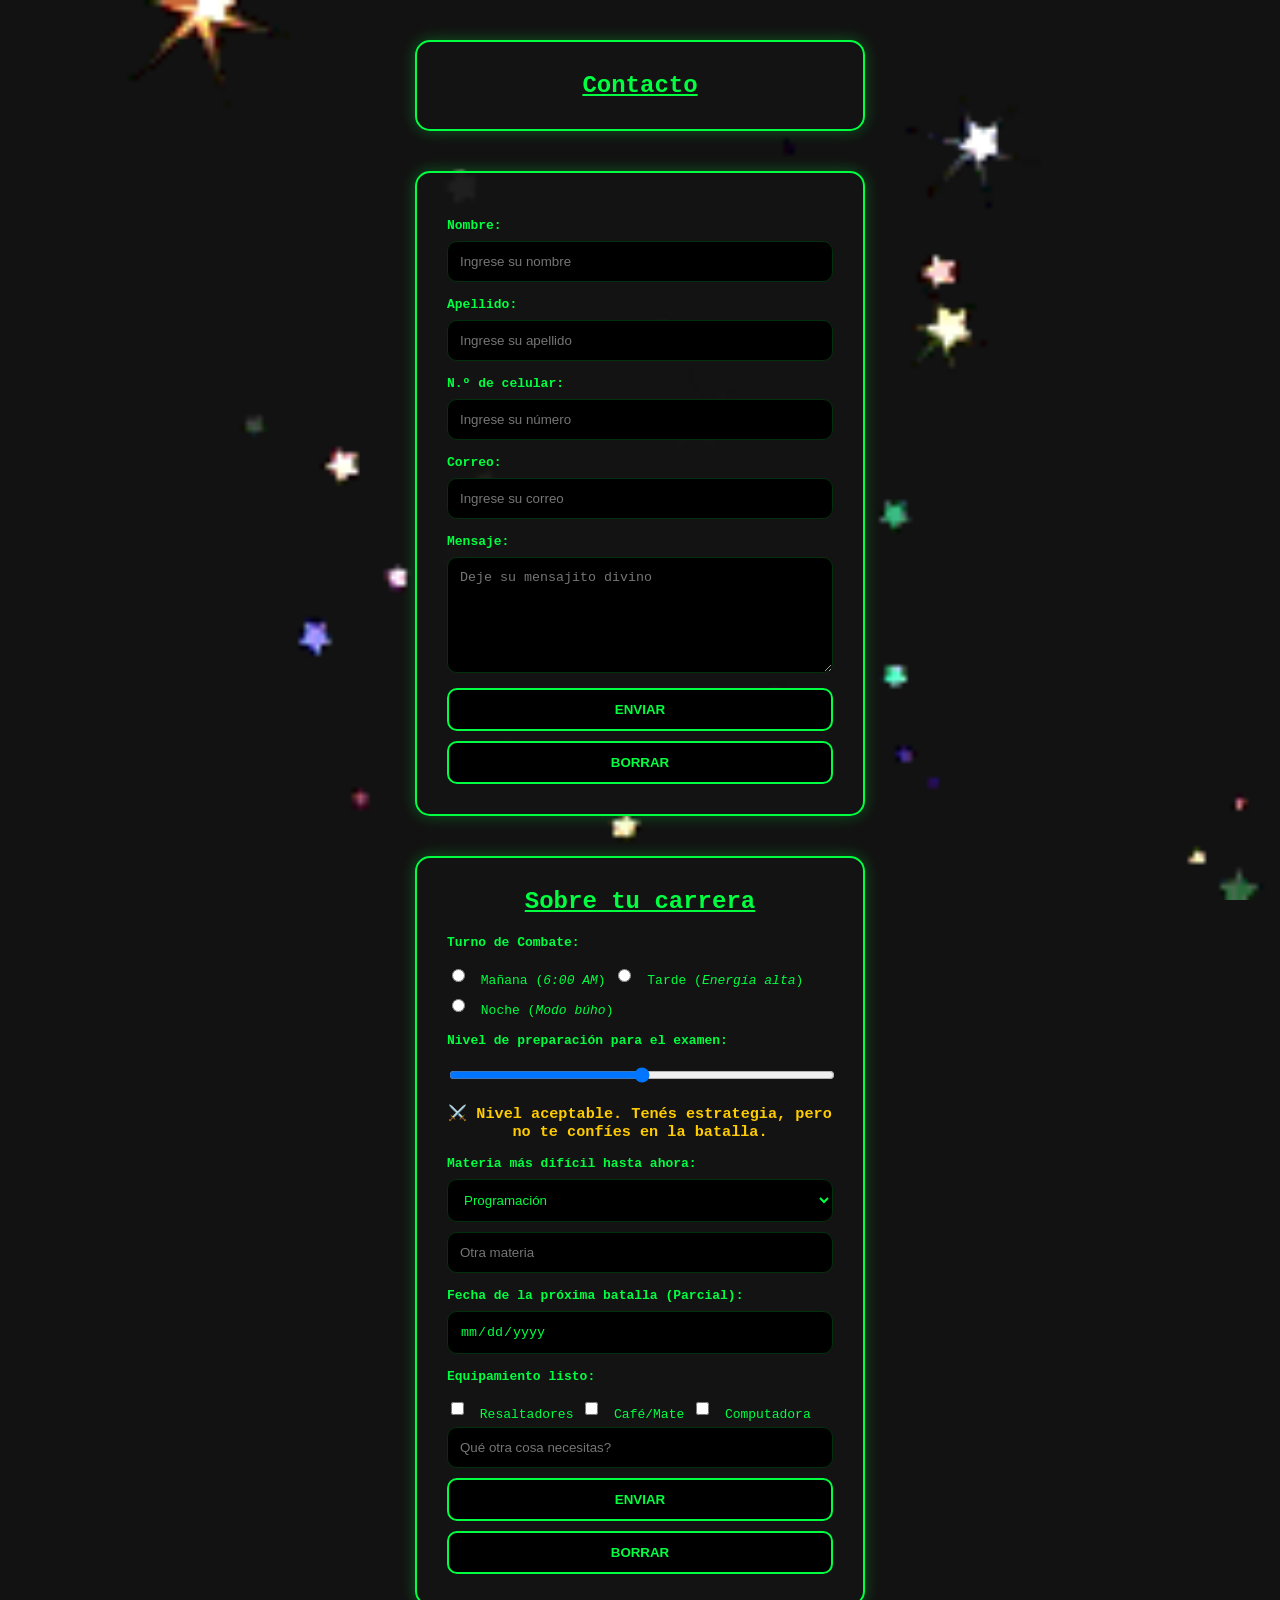
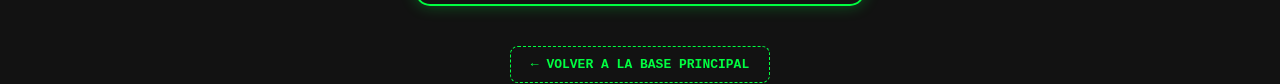
<file: contacto.html>
<!DOCTYPE html>
<html lang="en">
<head>
    <meta charset="UTF-8">
    <meta name="viewport" content="width=device-width, initial-scale=1.0">
    <link rel="shortcut icon" href="Imagenes/forms.png" type="image/x-icon">
    <script src="script.js" defer></script>
    <link rel="stylesheet" href="style.css">
    <title>Formulario</title>
</head>

<body class="contacto-formulario">
    <main>
        <section id="contacto">
            
            <h2 class="contacto"> <strong>Contacto</strong></h2>
            
        
            <form action="">
                <label><strong>Nombre:</strong></label>
                <input type="text" placeholder="Ingrese su nombre" required>
                

                <label><strong>Apellido:</strong></label>
                <input type="text" placeholder="Ingrese su apellido" required>
                

                <label><strong>N.º de celular:</strong></label>
                <input type="tel" pattern="[0-9]+" title="Solo se permiten números" placeholder="Ingrese su número " required>
                

                <label><strong>Correo:</strong></label>
                <input type="email" placeholder="Ingrese su correo" required>
                

                <label><strong>Mensaje:</strong></label>
                <textarea name="mensaje" rows="6" cols="21" placeholder="Deje su mensajito divino"></textarea>
                
                

                <input type="submit" value="Enviar" >
                <input type="reset" value="Borrar">
                
                
                </form>
                </section>

                    <section id="Sobre tu carrera">
                        <form action="">
                
                    <legend><strong>Sobre tu carrera</strong></legend>
                    <p><strong>Turno de Combate:</strong></p>
                     <input type="radio" id="manana" name="turno" value="manana">
                    <label for="manana">Mañana (<i>6:00 AM</i>)</label>
                     <input type="radio" id="tarde" name="turno" value="tarde">
                     <label for="tarde">Tarde (<i>Energía alta</i>)</label>
                    <input type="radio" id="noche" name="turno" value="noche">
                    <label for="noche">Noche (<i>Modo búho</i>)</label>

                    <label><strong>Nivel de preparación para el examen:</strong></label>
                    <!--<input type="range" name="preparacion" min="0" max="10" value="5">-->
                    <input type="range" id="nivel-preparacion" min="0" max="100" value="50">
                    <p id="mensaje-preparacion"></p>
                    
                    

                    <label><strong>Materia más difícil hasta ahora:</strong></label>
                    <select name="materia">
                    <option value="programacion">Programación</option>
                    <option value="base-de-datos">Base de Datos</option>
                    <option value="matematica">Matemática Discreta</option>
                    <option value="ingles">Inglés Técnico</option>
                    <input type="text" placeholder="Otra materia" name="otra-materia">
                     </select>
                        

                    <label><strong>Fecha de la próxima batalla (Parcial):</strong></label>
                    <input type="date" name="fecha_examen">
                    
                        
                    <p><strong>Equipamiento listo:</strong></p>
                    <input type="checkbox" id="resaltador" name="equipo" value="resaltador">
                    <label for="resaltador">Resaltadores</label>
                    <input type="checkbox" id="cafe" name="equipo" value="cafe">
                    <label for="cafe">Café/Mate</label>
                    <input type="checkbox" id="computadora" name="equipo" value="compu">
                    <label for="computadora">Computadora</label>
                    <input type="text" placeholder="Qué otra cosa necesitas?" name="Otro equipo">
            

                    <input type="submit" value="Enviar" >
                    <input type="reset" value="Borrar" >
                    </form>
                  </section>  
                
                  <div class="contenedor-volver">
                    <a href="manual.html" class="btn-volver">← Volver a la Base Principal</a>
                  </div>
                
                
                
                
    </main>
</body>
</html>
</file>
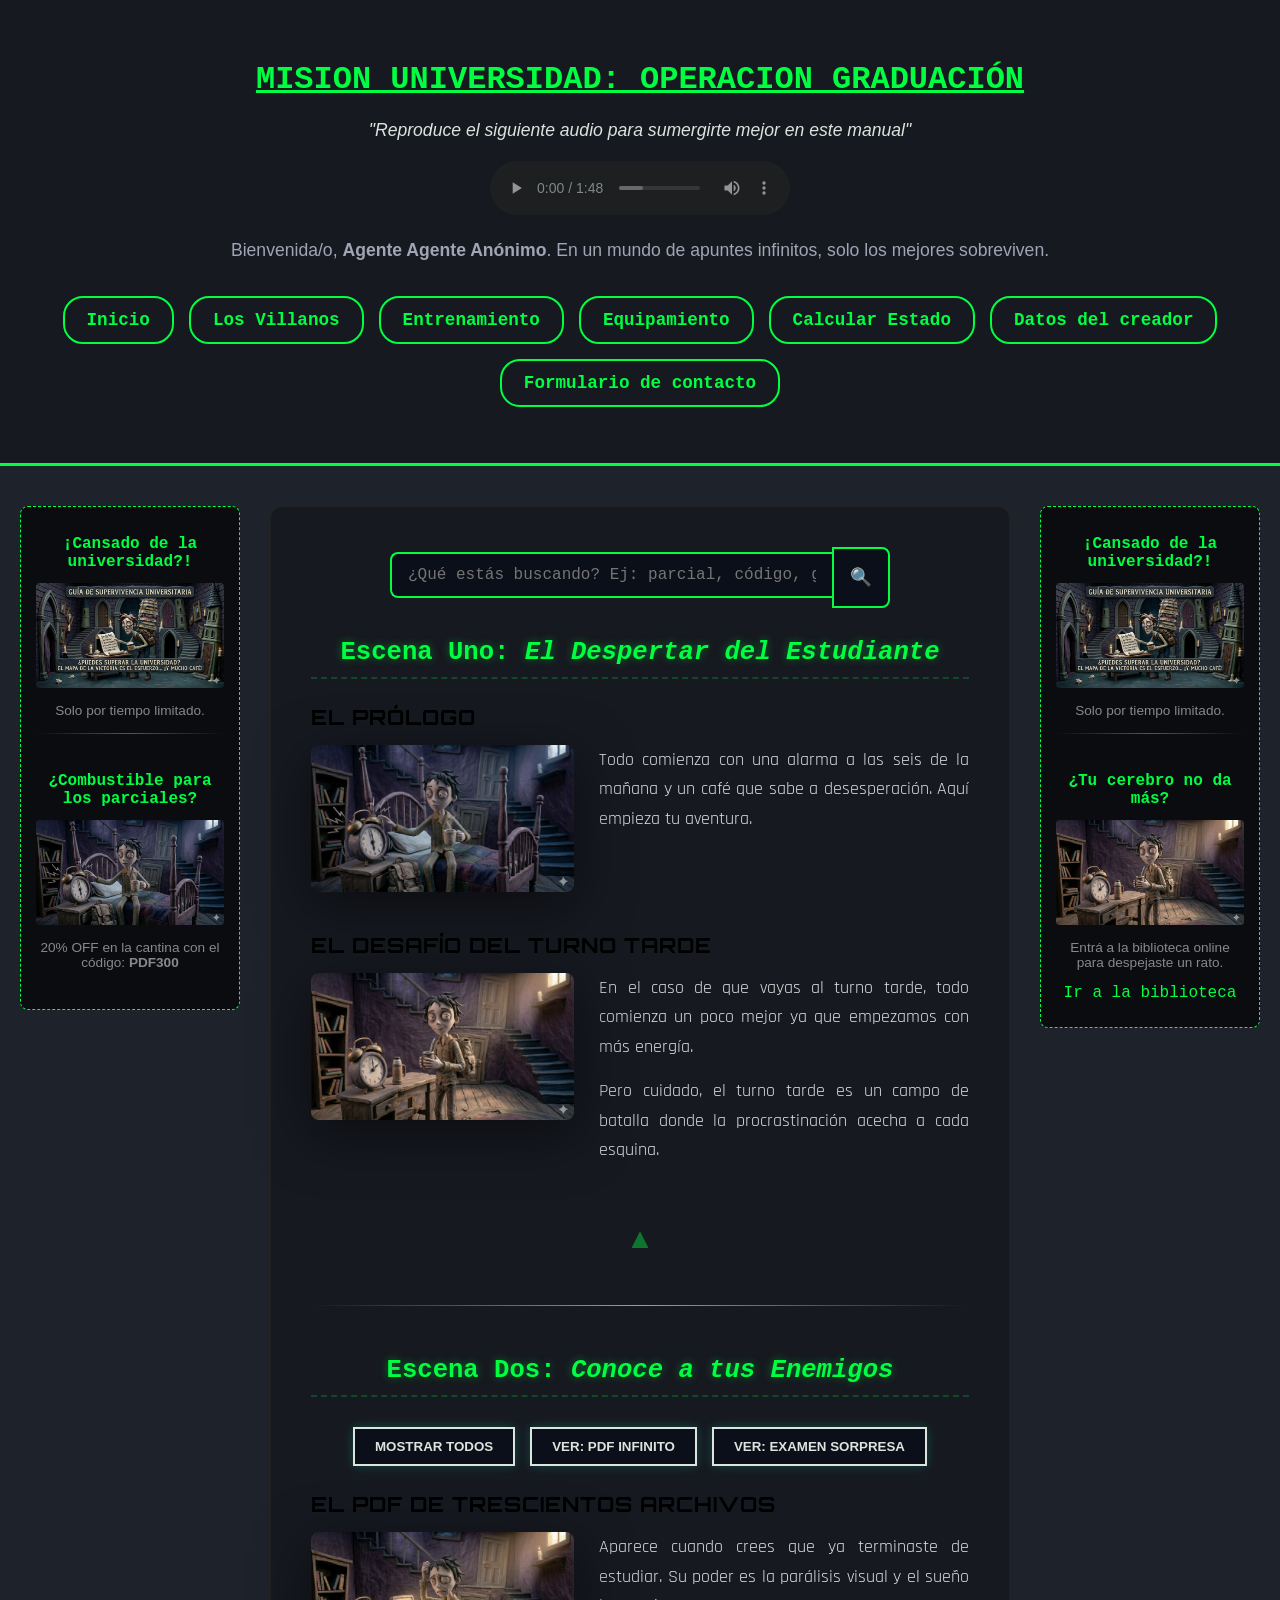
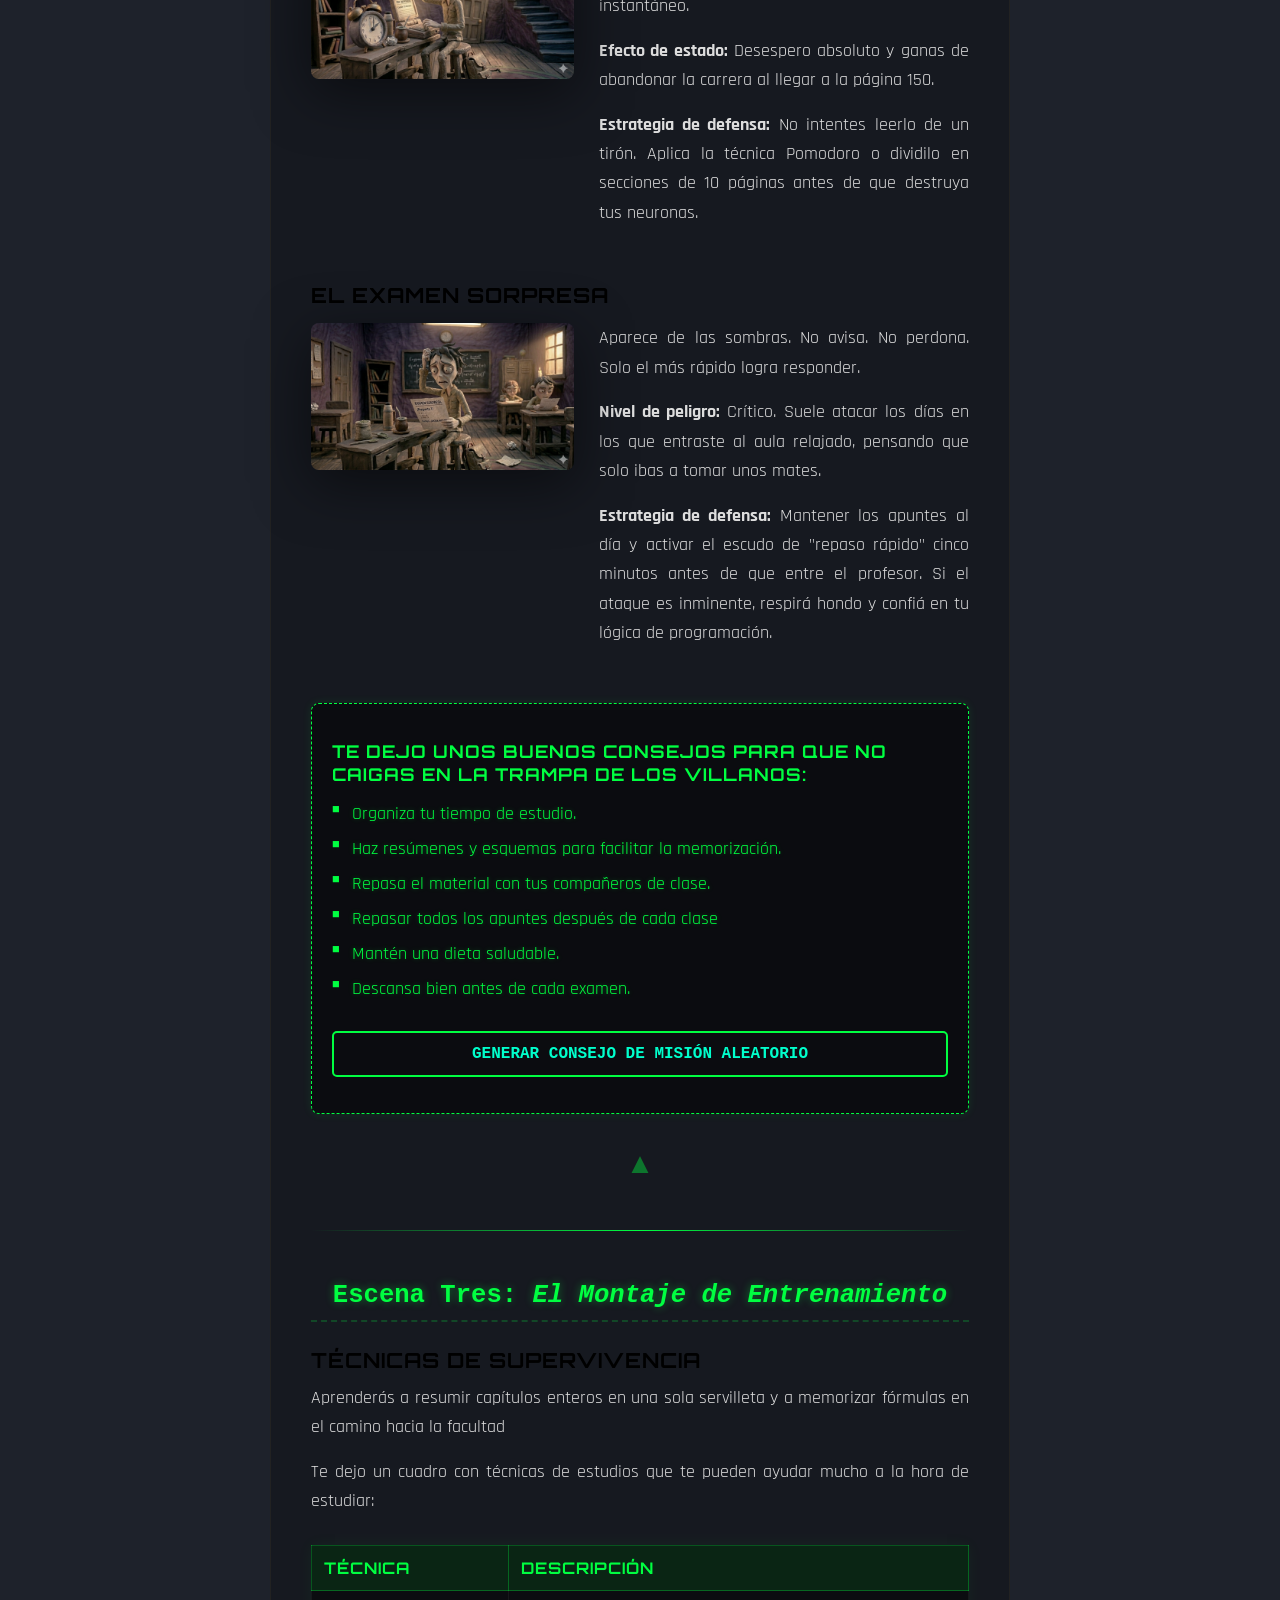
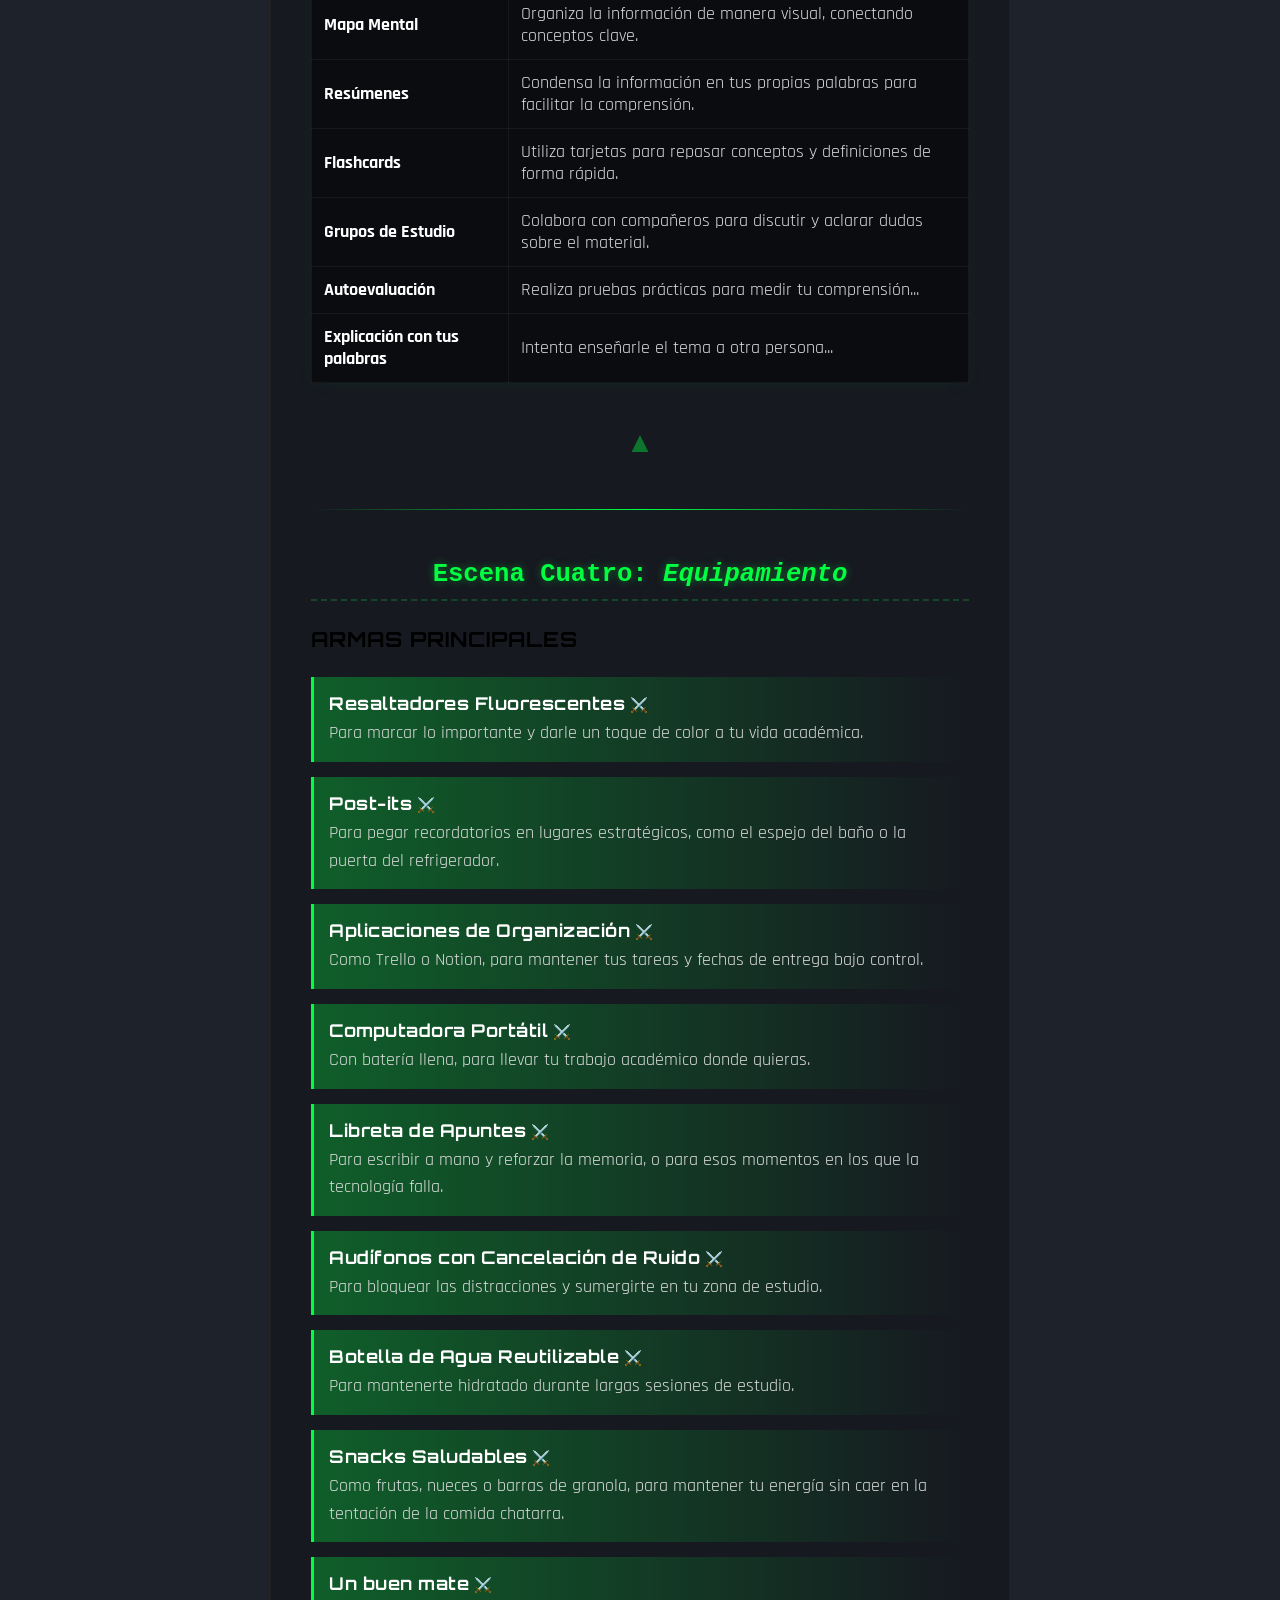
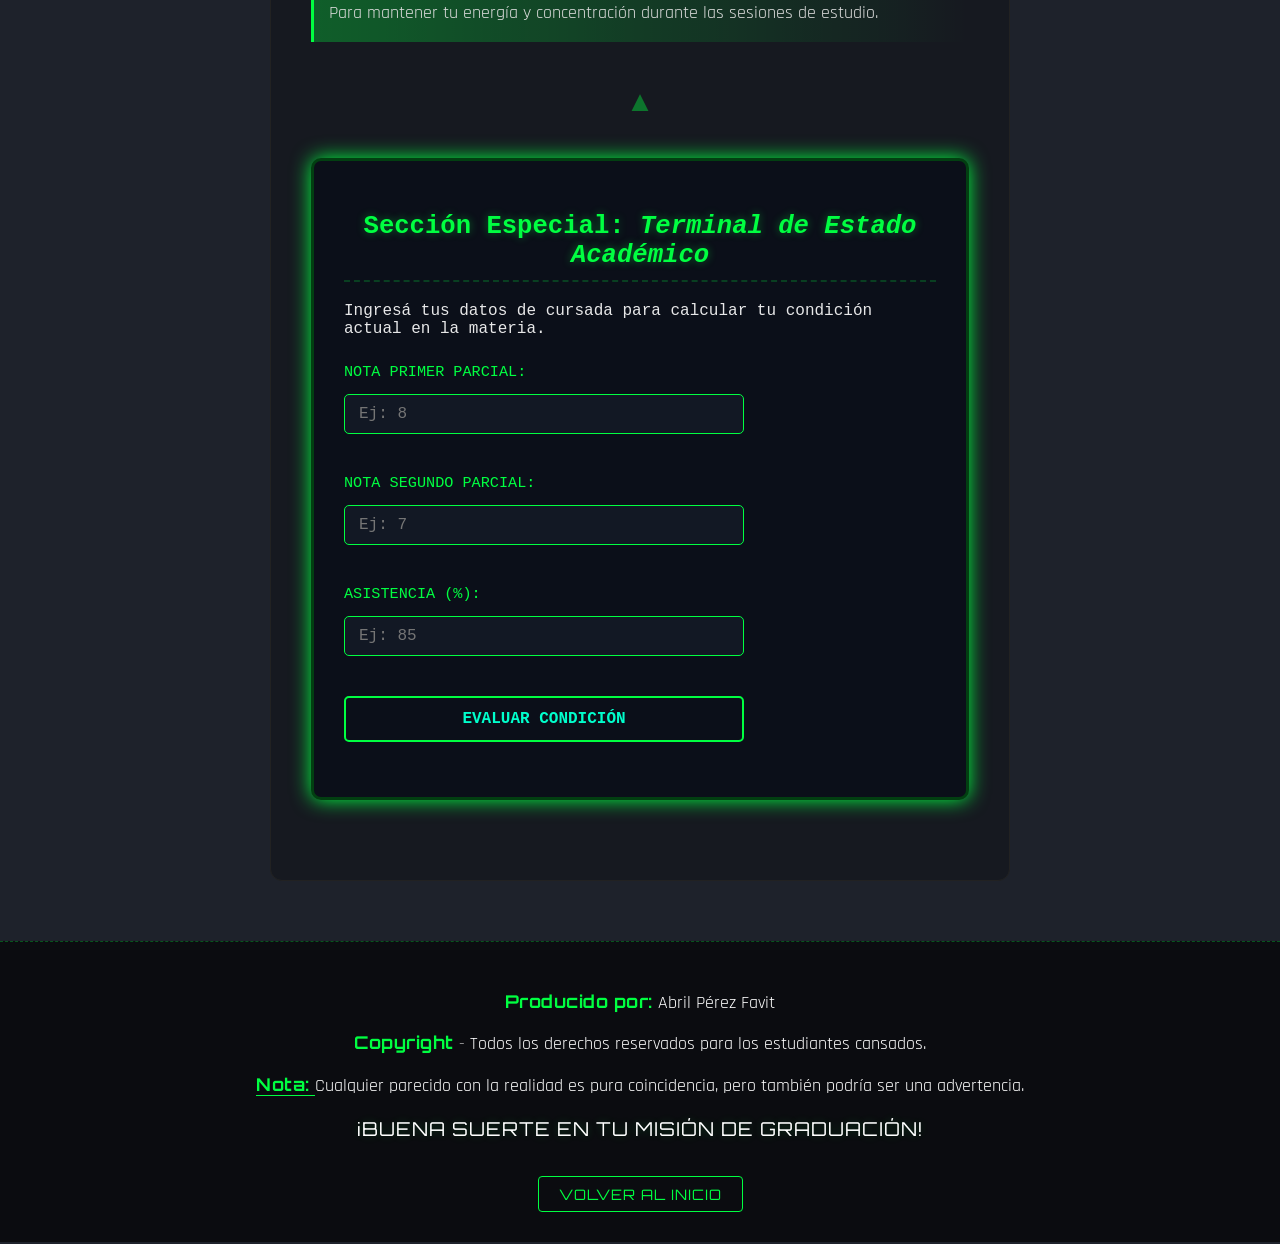
<file: manual.html>
<!DOCTYPE html>
<html lang="en">
<head>
    <meta charset="UTF-8">
    <meta name="viewport" content="width=device-width, initial-scale=1.0">
    <link rel="shortcut icon" href="Imagenes/graduate.png" type="image/x-icon">
    <link rel="preconnect" href="https://fonts.googleapis.com">
    <link rel="preconnect" href="https://fonts.gstatic.com" crossorigin>
    <link href="https://fonts.googleapis.com/css2?family=Orbitron:wght@500;700&family=Rajdhani:wght@500;600&display=swap" rel="stylesheet">
    <script src="script.js" defer></script>
    <link rel="stylesheet" href="style.css">
    <title>Proyecto Integrador</title>
</head>
<body>

    <header id="Inicio" class="encabezado-manual">
        <h1 class="titulo principal">MISION UNIVERSIDAD: OPERACION GRADUACIÓN</h1>
        <p class="frase-audio">
            <i class="texto">"Reproduce el siguiente audio para sumergirte mejor en este manual"</i>
        </p>
        <audio controls class="reproductor-central">
            <source src="Audios/musica.mp3" type="audio/mpeg">
        </audio>

        <p class="bajada-texto">En un mundo de apuntes infinitos, solo los mejores sobreviven.</p>

        <nav class="menu-navegacion">
            <ul>
                <li><a href="#introduccion">Inicio</a></li>
                <li><a href="#villanos">Los Villanos</a></li>
                <li><a href="#entrenamiento">Entrenamiento</a></li>
                <li><a href="#inventario">Equipamiento</a></li>
                <li><a href="#simulador-academico">Calcular Estado</a></li>
                <li><a href="#Datos">Datos del creador</a></li>
                <li><a href="contacto.html">Formulario de contacto</a></li>
            </ul>
        </nav>
    </header>

    <main class="contenedor-principal">

        <aside class="propaganda-lateral izquierdo">
            <h2>¡Cansado de la universidad?!</h2>
            <img src="Imagenes/Propaganda.png" alt="Propaganda" width="500" height="300">
            <p>Solo por tiempo limitado.</p>

            <hr class="linea-anuncio">
            <div class="bloque-anuncio">
                <h2>¿Combustible para los parciales?</h2>
                <img src="Imagenes/Cafe.png" alt="Café" width="500" height="300">
                <p>20% OFF en la cantina con el código: <strong>PDF300</strong></p>
            </div>
        </aside>

        <div class="contenido-manual">
            <!--Lupita-->
    <div class="contenedor-buscador-principal">
        <div class="buscador-global">
            <input type="text" id="buscador-global" placeholder="¿Qué estás buscando? Ej: parcial, código, git...">
            <button type="button" id="btn-buscar-global">🔍</button>
        </div>
    </div>

           <section id="introduccion">
            <h2>Escena Uno: <em>El Despertar del Estudiante</em></h2>
            
            <article>
                <h3>El Prólogo</h3>
                <div class="contenedor-bloque">
                    <img src="Imagenes/Cafe.png" alt="Café" width="500" height="300">
                    <div class="texto-articulo">
                        <p>Todo comienza con una alarma a las seis de la mañana y un café que sabe a desesperación. Aquí empieza tu aventura.</p>
                        </div>
                </div>
            </article>

            <article>
                <h3>El Desafío del Turno Tarde</h3>
                <div class="contenedor-bloque">
                    <img src="Imagenes/Mate.png" alt="Mate" width="500" height="300">
                    <div class="texto-articulo">
                        <p>En el caso de que vayas al turno tarde, todo comienza un poco mejor ya que empezamos con más energía.</p>
                        <p>Pero cuidado, el turno tarde es un campo de batalla donde la procrastinación acecha a cada esquina.</p>
                    </div>
                </div>
            </article>
            
                <div class="contenedor-subir">
                    <a href="#Inicio" class="flecha-subir" title="Volver al Inicio">▲</a>
                </div>
        </section>
            
            <hr class="separador-cyber">

            <section id="villanos">
                <h2>Escena Dos: <em>Conoce a tus Enemigos </em></h2>
                
                <div class="filtros-villanos" style="margin-bottom: 20px;">
                 <button type="button" class="btn-filtro" data-villano="todos">Mostrar Todos</button>
                <button type="button" class="btn-filtro" data-villano="pdf">Ver: PDF Infinito</button>
                <button type="button" class="btn-filtro" data-villano="sorpresa">Ver: Examen Sorpresa</button>
                    </div>
                
                <article class="bloque-villano" data-tipo="pdf">
                    <h3>El PDF de Trescientos Archivos</h3>
                    <div class="contenedor-bloque">
                        <img src="Imagenes/Preocupado.png" alt="Preocupado" width="500" height="300">
                        <div class="texto-articulo">
                        <p>Aparece cuando crees que ya terminaste de estudiar. Su poder es la parálisis visual y el sueño instantáneo.</p>
                        <p><strong>Efecto de estado:</strong> Desespero absoluto y ganas de abandonar la carrera al llegar a la página 150.</p>
                        <p><strong>Estrategia de defensa:</strong> No intentes leerlo de un tirón. Aplica la técnica Pomodoro o dividilo en secciones de 10 páginas antes de que destruya tus neuronas.</p>
                    </div>
                </div>
                </article>

                <article class="bloque-villano" data-tipo="sorpresa">
                    <h3>El Examen Sorpresa</h3>
                    <div class="contenedor-bloque">
                    <img src="Imagenes/Parcial sorpresa.png" alt="Examen Sorpresa" width="500" height="300">
                    <div class="texto-articulo">
                    <p>Aparece de las sombras. No avisa. No perdona. Solo el más rápido logra responder.</p>
                    <p><strong>Nivel de peligro:</strong> Crítico. Suele atacar los días en los que entraste al aula relajado, pensando que solo ibas a tomar unos mates.</p>
                    <p><strong>Estrategia de defensa:</strong> Mantener los apuntes al día y activar el escudo de "repaso rápido" cinco minutos antes de que entre el profesor. Si el ataque es inminente, respirá hondo y confiá en tu lógica de programación.</p>
                    </div>
                </div>
                </article>
                
                <div class="panel-consejos">
                <p> <strong> Te dejo unos buenos consejos para que no caigas en la trampa de los villanos:</strong></p>
                <ul>
                    <li><i>Organiza tu tiempo de estudio.</i></li>
                    <li><i>Haz resúmenes y esquemas para facilitar la memorización.</i></li>
                    <li><i>Repasa el material con tus compañeros de clase.</i></li>
                    <li><i>Repasar todos los apuntes después de cada clase</i></li>
                    <li><i>Mantén una dieta saludable.</i></li>
                    <li><i>Descansa bien antes de cada examen.</i></li>
                </ul>
                </div>

                <div class="contenedor-subir">
                    <a href="#Inicio" class="flecha-subir" title="Volver al Inicio">▲</a>
                </div>

            </section>
            
            <hr class="separador-cyber">

            <section id="entrenamiento">
                <h2>Escena Tres: <em>El Montaje de Entrenamiento</em></h2>
                
                <article>
                    <h3>Técnicas de Supervivencia</h3>

                    <div class="texto-articulo">
                        <p>Aprenderás a resumir capítulos enteros en una sola servilleta y a memorizar fórmulas en el camino hacia la facultad</p>
                        <p>Te dejo un cuadro con técnicas de estudios que te pueden ayudar mucho a la hora de estudiar:</p>
                    </div>

                    <table>
                    <thead>
                        <tr>
                            <th>Técnica</th>
                            <th>Descripción</th>
                        </tr>
                    </thead>
                    <tbody>
                        <tr>
                            <td>Mapa Mental</td>
                            <td>Organiza la información de manera visual, conectando conceptos clave.</td>
                        </tr>
                        <tr>
                            <td>Resúmenes</td>
                            <td>Condensa la información en tus propias palabras para facilitar la comprensión.</td>
                        </tr>
                        <tr>
                            <td>Flashcards</td>
                            <td>Utiliza tarjetas para repasar conceptos y definiciones de forma rápida.</td>
                        </tr>
                        <tr>
                            <td>Grupos de Estudio</td>
                            <td>Colabora con compañeros para discutir y aclarar dudas sobre el material.</td>
                        </tr>
                        <tr>
                            <td>Autoevaluación</td>
                            <td>Realiza pruebas prácticas para medir tu comprensión...</td>
                        </tr>
                        <tr>
                            <td>Explicación con tus palabras</td>
                            <td>Intenta enseñarle el tema a otra persona...</td>
                        </tr>
                    </tbody>
                </table>
            </article>
                    <div class="contenedor-subir">
                         <a href="#Inicio" class="flecha-subir" title="Volver al Inicio">▲</a>
                    </div>
        </section>
            
            <hr class="separador-cyber">

            <section id="inventario">
            <h2>Escena Cuatro: <em>Equipamiento</em></h2>
            
            <article>
                <h3>Armas Principales</h3>
                
                <div class="inventario-armas">
                    
                    <div class="arma-item">
                        <strong>Resaltadores Fluorescentes</strong>
                        <p>Para marcar lo importante y darle un toque de color a tu vida académica.</p>
                    </div>

                    <div class="arma-item">
                        <strong>Post-its</strong>
                        <p>Para pegar recordatorios en lugares estratégicos, como el espejo del baño o la puerta del refrigerador.</p>
                    </div>

                    <div class="arma-item">
                        <strong>Aplicaciones de Organización</strong>
                        <p>Como Trello o Notion, para mantener tus tareas y fechas de entrega bajo control.</p>
                    </div>

                    <div class="arma-item">
                        <strong>Computadora Portátil</strong>
                        <p>Con batería llena, para llevar tu trabajo académico donde quieras.</p>
                    </div>

                    <div class="arma-item">
                        <strong>Libreta de Apuntes</strong>
                        <p>Para escribir a mano y reforzar la memoria, o para esos momentos en los que la tecnología falla.</p>
                    </div>

                    <div class="arma-item">
                        <strong>Audífonos con Cancelación de Ruido</strong>
                        <p>Para bloquear las distracciones y sumergirte en tu zona de estudio.</p>
                    </div>

                    <div class="arma-item">
                        <strong>Botella de Agua Reutilizable</strong>
                        <p>Para mantenerte hidratado durante largas sesiones de estudio.</p>
                    </div>

                    <div class="arma-item">
                        <strong>Snacks Saludables</strong>
                        <p>Como frutas, nueces o barras de granola, para mantener tu energía sin caer en la tentación de la comida chatarra.</p>
                    </div>

                    <div class="arma-item">
                        <strong>Un buen mate</strong>
                        <p>Para mantener tu energía y concentración durante las sesiones de estudio.</p>
                    </div>

                </div>
            </article>

            <div class="contenedor-subir">
                    <a href="#Inicio" class="flecha-subir" title="Volver al Inicio">▲</a>
                </div>
        </section>

         <section id="simulador-academico" class="seccion-calculador">
                <h2>Sección Especial: <em>Terminal de Estado Académico</em></h2>
                <p>Ingresá tus datos de cursada para calcular tu condición actual en la materia.</p>
    
                <div class="formulario-calculador">
                     <div class="grupo-input">
                        <label for="nota-parcial1">Nota Primer Parcial:</label>
                        <input type="number" id="nota-parcial1" min="1" max="10" placeholder="Ej: 8">
                </div>
        
                <div class="grupo-input">
                         <label for="nota-parcial2">Nota Segundo Parcial:</label>
                         <input type="number" id="nota-parcial2" min="1" max="10" placeholder="Ej: 7">
                 </div>
        
                 <div class="grupo-input">
                         <label for="porcentaje-asistencia">Asistencia (%):</label>
                        <input type="number" id="porcentaje-asistencia" min="0" max="100" placeholder="Ej: 85">
                </div>
        
                <button type="button" id="btn-calcular-estado" class="btn-mision">EVALUAR CONDICIÓN</button>
                </div>
    
                <div id="resultado-estado" class="resultado-calculo-box"></div>
                </section>

        </div> <aside class="propaganda-lateral derecho">
            <h2>¡Cansado de la universidad?!</h2>
            <img src="Imagenes/Propaganda.png" alt="Propaganda" width="500" height="300">
            <p>Solo por tiempo limitado.</p>

            <hr class="linea-anuncio">
            <div class="bloque-anuncio">
                <h2>¿Tu cerebro no da más?</h2>
                <img src="Imagenes/Mate.png" alt="Mate" width="500" height="300"> 
                <p>Entrá a la biblioteca online para despejaste un rato.</p>
                <a  class= "btn-biblioteca" href="https://openlibrary.org/" target="_blank">Ir a la biblioteca</a>
            </div>
        </aside>

    </main>
     <footer id="Datos" class="pie-manual">
        <p><strong>Producido por: </strong><em>Abril Pérez Favit</em></p>
        <p><strong>Copyright </strong>- <em>Todos los derechos reservados para los estudiantes cansados.</em></p>

        <p class="nota-sistema"><strong><u>Nota: </u></strong> <em> Cualquier parecido con la realidad es pura coincidencia, pero también podría ser una advertencia.</em></p>
        
        <p class="pie-final-mision">¡Buena suerte en tu misión de graduación!</p>
        
        <a href="#Inicio" class="boton-subir">Volver al inicio</a>
    </footer> 
</body>
</html>
</file>
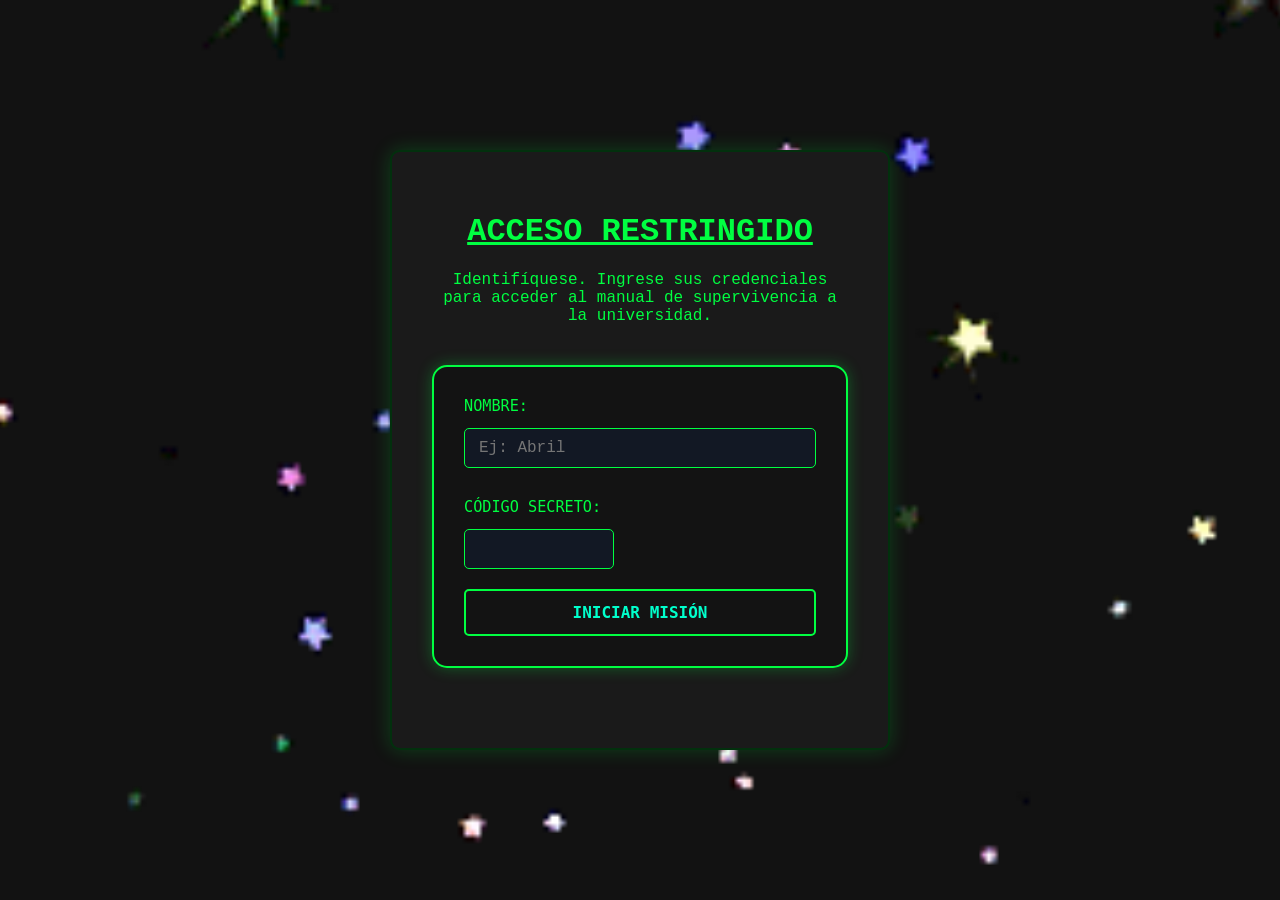
<file: registro.html>
<!DOCTYPE html>
<html lang="es">
<head>
    <meta charset="UTF-8">
    <meta name="viewport" content="width=device-width, initial-scale=1.0">
    <title>Acceso Restringido - Operación Graduación</title>
    <script src="script.js" defer></script>
    <link rel="stylesheet" href="style.css">
    <link rel="shortcut icon" href="Imagenes/bienvenido.png" type="image/x-icon">
</head>
<body class="body-login">

    <div class="login-container">
        <header>
            <h1>ACCESO RESTRINGIDO</h1>
            <p>Identifíquese. Ingrese sus credenciales para acceder al manual de supervivencia a la universidad.</p>
        </header>
        
        <form action="manual.html" class="formulario-inicio">
            <div class="grupo-input">
                <label for="usuario">Nombre:</label>
                <input type="text" id="usuario" name="usuario" placeholder="Ej: Abril" required>
            </div>
            
            <div class="grupo-input">
                <label for="pass">Código Secreto:</label>
                <input id="codigo" type="password" id="pass" name="pass" maxlength="6" required>
            </div>

            <button type="submit" class="btn-mision">INICIAR MISIÓN</button>
        </form>
    </div>

</body>
</html>
</file>
<file: style.css>
:root{
    --color:#000;
    --color2:#ffffff;
    --color-fondo: #121212;
    --color-fondo2: #1a1a1a;
    --color-texto: #00ff41;
    --color-texto2: #dce4de;
    --color-borde: #023f11;
    --color-borde2: #02300d;
    --color-box-shadow: rgb(241,245,242);
    --color-box-shadow2: rgba(0, 255, 65, 0.3);
    --color-box-shadow3: rgba(0, 255, 65, 0.2);
    --color-body: #1e222b;
}

* {
    box-sizing: border-box; 
}


/* Estilos del login  */
.body-login {
    background-color: var(--color-fondo); 
    color: var(--color-texto); 
    display: flex;
    justify-content: center;
    align-items: center;
    height: 100vh; 
    background-image: url('gif/cosmos_1577232550.gif'); 
    background-size: cover;
    background-position: center;
    background-repeat: no-repeat;
    background-attachment: fixed;
}


/* Títulos y párrafos del login verdes */
.body-login h1, .body-login p {
    color: var(--color-texto);
}

.body-login label{
    color: var(--color-texto2);
}

.login-container {
    background-color: var(--color-fondo2);
    padding: 40px;
    border: 2px solid var(--color-borde2);
    border-radius: 10px;
    text-align: center;
    box-shadow: 0 0 20px var(--color-box-shadow3);
    max-width: 500px;
}

.grupo-input {
    margin-bottom: 20px;
    text-align: left;
    display: block;      

}

input {
    display: block;
    width: 100%;
    padding: 10px;
    background:var(--color);
    border: 1px solid var(--color-borde2);
    color: var(--color-texto);
    margin-top: 5px;
    border-radius: 15px;
}

#codigo{
    max-width: 150px; 
}

.btn-mision {
    background-color: var(--color-texto);
    color: var(--color);
    border: none;
    padding: 15px 30px;
    font-weight: bold;
    cursor: pointer;
    width: 100%;
    text-transform: uppercase;
    border-radius: 20px;
}

.btn-mision:hover {
    background-color: white;
    box-shadow: 0 0 40px var(--color-box-shadow);
}

body {
    margin: 0;
    padding: 0;
    font-family: 'Courier New', Courier, monospace; 
    /* Body base sin colores para que el manual no se contamine */
    background-color: var(--color-body); 
    color: var(--color);
}

/* Estilos  del Encabezado  */
.encabezado-manual {
    background-color: #161920;
    padding: 40px 20px;
    text-align: center; /* Para centrar el título, la frase y el audio automáticamente */
    border-bottom: 3px solid var(--color-texto);
}

/* El título en verde */
.titulo-principal {
    color: var(--color-texto);
    font-family: 'Courier New', Courier, monospace;
    font-size: 2.5rem;
    letter-spacing: 2px;
    margin-bottom: 15px;
    text-shadow: 0 0 10px var(--color-box-shadow2);
}

.texto{
    color: var(--color-texto2);
}

.frase-audio, .bajada-texto {
    color: #a0a5b5;
    font-family: sans-serif;
    font-size: 1.1rem;
    margin-bottom: 20px;
}

.reproductor-central {
    margin: 15px auto 25px auto;
    display: block; /*Para centrar el reproductor */
    opacity: 0.6; /*Hace q sea semi-transparente */
    filter:invert(90%) hue-rotate(90deg); 
    transition: all 0.4s ease;
}

.reproductor-central:hover {
    opacity: 1; /*Cuando paso el mouse brilla*/
}


.menu-navegacion ul {
    display: flex;             
    justify-content: center;   
    gap: 15px;                 
    list-style: none;          
    padding: 0;
    margin-top: 35px;
    flex-wrap: wrap;           
}

/* Estilo para los enlaces */
.menu-navegacion ul li a {
    color: var(--color-texto);   
    text-decoration: none; /*Le saca el subrayado a los enlaces */
    font-weight: bold;
    font-family: 'Courier New', Courier, monospace;
    font-size: 1.1rem;
    border: 2px solid var(--color-texto);
    padding: 12px 22px;
    border-radius: 20px;
    display: inline-block;
    transition: all 0.3s cubic-bezier(0.25, 0.8, 0.25, 1);
}

/* Efecto de los enlaces*/
.menu-navegacion ul li a:hover {
    color: var(--color2);    
    background-color: var(--color-texto);
    box-shadow: 0 0 15px var(--color2);
    color: #161920;
    transform: translateY(-4px);
}

.contenedor-principal {
    display: grid;
    grid-template-columns: 220px 1fr 220px;
    gap: 30px; 
    max-width: 1400px; 
    margin: 40px auto; 
    padding: 0 20px;
}

/*Propagandas laterales*/
.propaganda-lateral {
    background-color: #0b0c10; 
    border: 1px dashed var(--color-texto); 
    border-radius: 8px;
    padding: 15px;
    text-align: center;
    height: fit-content; 
    position: sticky;
    top: 30px; 
}

.btn-biblioteca {
    color: var(--color-texto);
    text-decoration: none;
}

.btn-biblioteca:hover {
    text-decoration: underline;
    color: var(--color-texto2);
    box-shadow: 0 0 10px var(--color-texto);
}

.bloque-anuncio {
    padding: 10px 0;
}

.linea-anuncio {
    border: 0;
    height: 1px;
    background: linear-gradient(to right, transparent, rgba(0, 255, 65, 0.5), transparent);
    margin: 15px 0;
}

.propaganda-lateral h2 {
    color: var(--color-texto);
    font-size: 1rem;
    font-family: 'Courier New', Courier, monospace;
    margin-bottom: 12px;
}

.propaganda-lateral p {
    color: #888888;
    font-size: 0.85rem;
    font-family: sans-serif;
    margin-top: 10px;
}

/* Para que las imágenes de anuncios no rompan el lateral */
.propaganda-lateral img {
    width: 100%; 
    height: auto; 
    border-radius: 4px;
    filter: grayscale(30%); 
    transition: all 0.3s ease;
}

/* Cuando pasás el mouse... */
.propaganda-lateral img:hover {
    filter: grayscale(0%);
    box-shadow: 0 0 10px rgba(0, 255, 65, 0.4);
}

/*Bloque central*/ 
.contenido-manual {
    background-color: #161920; 
    padding: 40px;
    border-radius: 12px;
    border: 1px solid #222222;
}

/* Estilos para los títulos de las escenas */
.contenido-manual section h2 {
    color: var(--color-texto);
    font-family: 'Courier New', Courier, monospace;
    font-size: 1.6rem;
    margin-bottom: 20px;
    text-align:center;
    text-shadow: 0 0 8px rgba(0, 255, 65, 0.4);
    border-bottom: 2px dashed rgba(0, 255, 65, 0.2);
    padding-bottom: 10px;
}

/* Títulos de los artículos */
.contenido-manual article h3 {
    font-family: 'Orbitron', sans-serif;
    color: var(--color);
    font-size: 1.3rem;
    font-weight:700;
    margin: 25px 0 10px 0;
    text-transform: uppercase;
    letter-spacing: 1px;
}
/*Lineas de código para acomodar titulo arriba e imagen y foto abajo una al lado de la otra*/

/* Para que el h3 se quede arriba */
.contenido-manual article {
    margin-bottom: 40px; 
    text-align: left; 
}

/* Esto pone la foto y el texto uno al lado del otro */
.contenedor-bloque {
    display: flex;
    align-items: flex-start; /* Alinea la foto y el texto arriba */
    gap: 25px;               /* Espacio entre la foto y el texto */
    margin-top: 15px;        /* Espacio entre el h3 y el bloque de abajo */
}

/* Control de las imágenes */
.contenido-manual article img {
    max-width: 350px; /* Tamaño máximo para que no ocupe de más */
    width: 40%;      
    height: auto;     
    border-radius: 8px;
    box-shadow: 0 14px 55px rgba(0, 0, 0, 0.5); 
    filter: grayscale(30%); 
    transition: all 0.3s ease;
    transition: all 0.3s cubic-bezier(0.25, 0.8, 0.25, 1);
}

.contenido-manual article img:hover{
    filter: grayscale(10%);
    box-shadow: 0 0 10px rgba(0, 255, 65, 0.4);
    transform: translateY(-4px);
}

/* Caja que contiene los párrafos */
.texto-articulo {
    flex: 1; /* Ocupa todo el resto del espacio al lado de la foto */
}

/* Estilo final para los párrafos */
.texto-articulo p {
    font-family: 'Rajdhani', sans-serif;
    font-size: 1.15rem;
    color: #dddddd;
    line-height: 1.6;
    text-align: justify;
    margin-bottom: 15px;
    margin-top: 0; /* Para que el primer párrafo se tire hacia abajo */
}

/* Cyberpunk*/
.separador-cyber {
    border: 0;
    height: 1px;
    background: linear-gradient(to right, transparent, var(--color-texto), transparent);
    margin: 50px 0;
}

/*Lineas de código para el panel de consejo*/

/* Contenedor de la lista de consejos */
.panel-consejos {
    background-color: #0b0c10;
    border: 1px dashed var(--color-texto);
    border-radius: 8px;
    padding: 20px;
    margin-top: 40px;
    box-shadow: 0 0 10px rgba(0, 255, 65, 0.1);
}

/* El texto introductorio del panel */
.panel-consejos p strong {
    font-family: 'Orbitron', sans-serif;
    color: var(--color-texto);
    font-size: 1.1rem;
    letter-spacing: 1px;
    text-transform: uppercase;
}

/* La lista */
.panel-consejos ul {
    list-style: none; /* Le saco los puntitos */
    padding-left: 10px;
    margin-top: 15px;
}

/* Los ítem de la lista */
.panel-consejos li {
    font-family: 'Rajdhani', sans-serif;
    font-size: 1.15rem;
    color: #dddddd;
    margin-bottom: 12px;
    position: relative;
    padding-left: 20px;
}

/* Detalle personalizado como viñeta */
.panel-consejos li::before {
    content: "■";
    position: absolute;
    left: 0;
    color: var(--color-texto);
    font-size: 0.8rem;
    top: -1px;
}

/* Cambio de las cursivas internas para que brillen */
.panel-consejos li i {
    color: var(--color-texto);
    font-style: normal; 
    text-shadow: 0 0 5px var(--color-box-shadow2);
}
/*LineaS de código para la sección 3*/

/* Ajuste para los textos sueltos*/
.contenido-manual section ul {
    list-style: none;
    padding-left: 0;
}

/* Diseño de la tabla */
.contenido-manual table {
    width: 100%;
    border-collapse: collapse; 
    margin: 30px 0;
    background-color: #0b0c10;
    font-family: 'Rajdhani', sans-serif;
    font-size: 1.1rem;
    border: 1px solid var(--color-box-shadow2); 
    box-shadow: 0 0 15px rgba(0, 255, 65, 0.05);
}

/* Encabezados de la tabla (Técnica / Descripción) */
.contenido-manual th {
    background-color: rgba(0, 255, 65, 0.1); 
    color: var(--color-texto);
    font-family: 'Orbitron', sans-serif;
    text-transform: uppercase;
    font-size: 1rem;
    letter-spacing: 1px;
    padding: 12px;
    border: 1px solid var(--color-box-shadow2);
    text-align: left;
}

/* Celdas de la tabla */
.contenido-manual td {
    padding: 12px;
    color: #dddddd;
    border: 1px solid rgba(255, 255, 255, 0.05); 
    background-color: transparent; 
    transition: background-color 0.3s ease;
}

/* Al pasar el mouse: */
.contenido-manual tr:hover td {
    background-color: rgba(0, 255, 65, 0.08); 
    color: var(--color2);
}

/* Primera columna */
.contenido-manual td:first-child {
    font-weight: bold;
    color: var(--color2);
    width: 30%; 
}

/*Líneas de código de la escena 4 */ 

/* Contenedor general para la lista de armas */
.inventario-armas {
    margin-top: 25px;
}

/* Cada ítem del inventario */
.arma-item {
    background: linear-gradient(90deg, var(--color-box-shadow2) 0%, transparent 100%);
    border-left: 3px solid var(--color-texto); 
    padding: 15px;
    margin-bottom: 15px;
    border-radius: 0 8px 8px 0;
    transition: all 0.3s ease;
}

/* Al pasar el mouse: */ 
.arma-item:hover {
    background: linear-gradient(90deg, rgba(0, 255, 65, 0.08) 0%, transparent 100%);
    box-shadow: -5px 0 10px var(--color-box-shadow3);
}

/* El nombre del objeto*/
.arma-item strong {
    font-family: 'Orbitron', sans-serif;
    color: var(--color2);
    font-size: 1.1rem;
    display: inline-block;
    margin-bottom: 5px;
    letter-spacing: 0.5px;
}

/* Para resaltar la primera palabra  */
.arma-item strong::after {
    content: " ⚔️"; 
    font-size: 0.9rem;
}

/* La descripción */
.arma-item p {
    font-family: 'Rajdhani', sans-serif;
    font-size: 1.15rem;
    color: #dddddd;
    margin: 0;
    line-height: 1.5;
}
/*Lineas de código para el final de la página*/

#Datos.pie-manual {
    text-align: center;
    padding: 30px 20px;
    margin-top: 60px;
    background-color: #0b0c10;
    border-top: 1px dashed var(--color-box-shadow2);
    font-family: 'Rajdhani', sans-serif;
}

/* Estilo para los textos */
#Datos.pie-manual p {
    color: #aaaaaa;
    font-size: 1.1rem;
    margin-bottom: 10px;
}

/* Para que las etiquetas strong brillen */
#Datos.pie-manual p strong {
    font-family: 'Orbitron', sans-serif;
    color: var(--color-texto);
    letter-spacing: 0.5px;
}

/* Etiquetas en blanco */
#Datos.pie-manual p em {
    color: var(--color2);
    font-style: normal; 
}

/* Estilo para el renglón de la nota */
#Datos.pie-manual .nota-sistema u {
    text-decoration: none; 
    border-bottom: 1px solid var(--color-texto); 
}

/* La frase de buena suerte en mayúsculas y Orbitron */
#Datos.pie-manual .pie-final-mision {
    font-family: 'Orbitron', sans-serif;
    color: var(--color2);
    font-size: 1.2rem;
    text-transform: uppercase;
    letter-spacing: 1px;
    margin-top: 20px;
    text-shadow: 0 0 8px var(--color-box-shadow3);
}

/* Botón para volver al inicio */
#Datos.pie-manual .boton-subir {
    display: inline-block;
    margin-top: 25px;
    font-family: 'Orbitron', sans-serif;
    color: var(--color-texto);
    text-decoration: none; 
    border: 1px solid var(--color-texto);
    padding: 8px 20px;
    border-radius: 4px;
    font-size: 0.9rem;
    text-transform: uppercase;
    letter-spacing: 1px;
    transition: all 0.3s ease;
    background-color: transparent;
}

/* Efecto mouse */
#Datos.pie-manual .boton-subir:hover {
    background-color: rgba(0, 255, 65, 0.1);
    box-shadow: 0 0 15px rgba(0, 255, 65, 0.4);
    color: var(--color2);
    transform: translateY(-2px); 
}
 /* Acá van las flechas de volver al inicio*/

/* Para centrar la flecha al final de cada escena */
.contenedor-subir {
    text-align: center;
    margin: 30px 0 10px 0;
}

/* La flecha */
.flecha-subir {
    display: inline-block;
    font-family: 'Orbitron', sans-serif;
    color: rgba(0, 255, 65, 0.4); 
    text-decoration: none;
    font-size: 1.8rem; 
    transition: all 0.3s ease;
    cursor: pointer;
}

/* Efecto mouse */
.flecha-subir:hover {
    color: var(--color-texto);
    text-shadow: 0 0 10px rgba(0, 255, 65, 0.8);
    transform: translateY(-4px); 
}

/*Media Queries para que el manual se vea bien en celulares y tablets*/
@media screen and (max-width: 768px) {
    
    /* El contenedor que envuelve los asides y el centro se vuelve una sola columna */
    .contenedor-principal {
        display: flex;
        flex-direction: column;
        padding: 10px;
    }

    /* Propagandas laterales y al centro a ocupar el 100% de la pantalla */
    .propaganda-lateral,
    .contenido-manual {
        width: 100% !important;
        margin: 15px 0 !important;
        box-sizing: border-box;
    }

    /* Las imágenes de los anuncios no se desborden de sus cajas */
    .propaganda-lateral img,
    .bloque-anuncio img {
        width: 100%;
        height: auto;
        max-width: 400px;
        display: block;
        margin: 0 auto;
    }
}

/*Media queries para celulares*/
@media screen and (max-width: 480px) {
    
    /* Para q' no se desborde mi contenedor general */
    .contenedor-principal {
        display: flex;
        flex-direction: column; 
        width: 100% !important;
        padding: 5px;
        box-sizing: border-box;
    }

    /* Para q' las propagandas se acomoden*/
    .propaganda-lateral {
        width: 100% !important;
        max-width: 100% !important;
        float: none !important;      
        position: static !important;  
        margin: 20px 0 !important;
        box-sizing: border-box;
    }

    /* Menú de navegación */
    .menu-navegacion ul {
        display: flex;
        flex-direction: column; /* Apila los botones uno abajo del otro */
        padding: 0;
        margin: 0;
        list-style: none;
        width: 100%;
    }

    .menu-navegacion li {
        width: 100%;
        text-align: center;
        margin: 5px 0;
    }

    .menu-navegacion a {
        display: block;
        padding: 12px 0;
        width: 100%;
        border-bottom: 1px dashed rgba(0, 255, 65, 0.2);
    }

    /* Afecta a la Escena 1 (Prólogo, Turno Tarde) y Escena 2 (Villanos) */
    .contenedor-bloque {
        display: flex;
        flex-direction: column; 
        align-items: center;
        text-align: center;
        width: 100% !important;
    }

    /* Ajuste la imagen para que se adapte al celular sin deformarse */
    .contenedor-bloque img {
        width: 100%;
        max-width: 300px;
        height: auto;
        margin-right: 0 !important; 
        margin-bottom: 15px; 
    }

    /* El bloque de texto pasa a ocupar todo el ancho disponible */
    .texto-articulo {
        width: 100% !important;
        padding: 0 10px;
        box-sizing: border-box;
    }

    /* Ajuste de las celdas de la tabla táctica para pantallas chicas */
    .contenido-manual table th, 
    .contenido-manual table td {
        font-size: 0.9rem;
        padding: 8px 5px;
    }
}


h1{
    color: var(--color-texto);
    text-align: center;
    text-decoration: underline;

}

/* Estilos generales de la página */
.contacto-formulario {
    background-color: var(--color-fondo); 
    color: var(--color-texto); 
    height: 100vh;
    background-image: url('gif/cosmos_1577232550.gif'); 
    background-size: cover;
    background-position: center;
    background-repeat: no-repeat;
    background-attachment: fixed;
    font-family: monospace; 
}


/* Estilo para los dos formularios */
form, .contacto {
    max-width: 450px; 
    margin: 40px auto; 
    background-color: rgba(20, 20, 20, 0.95); 
    color: var(--color-texto);
    border: 2px solid var(--color-texto);
    border-radius: 15px;
    padding: 30px;
    box-shadow: 0 0 15px var(--color-box-shadow2); 
}

/* Títulos principales */
h2.contacto, legend {
    text-align: center;
    text-decoration: underline;
    font-size: 1.5rem;
    margin-bottom: 20px;
    display: block;
    width: 100%;
}

/*Control de renglones  */
form > label, form > p {
    display: block; 
    text-align: left;
    margin-top: 15px;
    margin-bottom: 8px;
}

/* Estilos para los campos de texto comunes y selects */
input[type="text"],
input[type="tel"],
input[type="email"],
input[type="date"],
select {
    display: block;
    width: 100%;
    padding: 12px;
    background-color: #000000;
    border: 1px solid var(--color-borde2);
    color: var(--color-texto);
    border-radius: 10px;
    margin-bottom: 10px;
}


textarea {
    display: block;
    width: 100%; 
    padding: 12px;
    background-color: #000000;
    border: 1px solid var(--color-borde2);
    color: var(--color-texto);
    border-radius: 10px;
    resize: vertical; 
    margin-bottom: 15px;
}

/* Botones Enviar y Borrar  */
input[type="submit"],
input[type="reset"] {
    display: block;
    width: 100%;
    padding: 12px;
    background-color: #000000;
    color: var(--color-texto);
    border: 2px solid var(--color-texto);
    font-weight: bold;
    cursor: pointer;
    border-radius: 10px;
    margin-top: 10px;
    text-transform: uppercase;
}

input[type="submit"]:hover,
input[type="reset"]:hover {
    background-color: var(--color-texto);
    color: #000000;
    box-shadow: 0 0 15px var(--color-texto);
}


.opcion-bloque {
    display: block;
    text-align: left;
    margin-bottom: 8px;
}

input[type="radio"],
input[type="checkbox"] {
    display: inline-block;
    width: auto;
    margin-right: 8px;
    vertical-align: middle;
}

/* Para los textos que van al lado de los cuadraditos */
input[type="radio"] + label,
input[type="checkbox"] + label {
    display: inline-block;
    text-align: left;
    vertical-align: middle;
    margin-bottom: 0;
}

/* Barra lateral del 2do formualrio personalizada */

/* Ancho de la barra total */
::-webkit-scrollbar {
    width: 10px; 
}

/* Fondo de la barra */
::-webkit-scrollbar-track {
    background: var(--color-fondo); 
}

/* El que se mueve  */
::-webkit-scrollbar-thumb {
    background: var(--color-texto); 
    border-radius: 10px; 
    border: 2px solid  var(--color-fondo); 
}

/* Mouse por arriba */
::-webkit-scrollbar-thumb:hover {
    background: var(--color2); 
    box-shadow: 0 0 10px var(--color-texto);
}

/* Contenedor separa el enlace del formulario */
.contenedor-volver {
    text-align: center;
    margin-top: 5px; 
    margin-bottom: 20px; 
}

/*  Botón de volver  */
.btn-volver {
    display: inline-block;
    padding: 10px 20px;
    color: var(--color-texto);
    text-decoration: none; 
    border: 1px dashed var(--color-texto); 
    border-radius: 8px;
    font-weight: bold;
    text-transform: uppercase;
    transition: all 0.3s ease;
}

.btn-volver:hover {
    background-color: rgba(0, 255, 65, 0.1); 
    box-shadow: 0 0 10px var(--color-texto);
    transform: scale(1.05);
}


/* Estilo para los botones de villanos */
.filtros-villanos {
    margin: 30px 0;
    display: flex;
    gap: 15px;
    justify-content: center;
    flex-wrap: wrap;
}

.btn-filtro {
    background-color: #0b0f19; 
    color: var(--color-texto2);           
    border: 2px solid var(--color-texto2); 
    padding: 10px 20px;
    font-weight: bold;
    text-transform: uppercase;
    box-shadow: 0 0 10px rgba(0, 255, 204, 0.2); 
    cursor: pointer;
    transition: all 0.3s ease-in-out;
}

/*Efecto mouse*/
.btn-filtro:hover {
    background-color: var(--color-texto); 
    color: #0b0f19;            
    box-shadow: 0 0 25px var(--color-texto);
    transform: translateY(-3px);
}

/* Efecto cuando hacen click */
.btn-filtro:active {
    transform: translateY(-1px);
}


/*Lupita*/
.contenedor-buscador-principal {
    display: flex;
    justify-content: center;
    align-items: center;
    margin-bottom: 30px; 
    width: 100%;
}

.buscador-global {
    display: flex;
    align-items: stretch; /*Para que el input y el botón midan exactamente lo mismo de alto */
    width: 100%;
    max-width: 500px;    
}

.buscador-global input {
    flex-grow: 1;
    background-color: #0b0f19; 
    border: 2px solid var(--color-texto); 
    border-right: none;        
    color: #fff;
    padding: 12px 16px;
    font-family: inherit;
    font-size: 1rem;
    border-radius: 8px 0 0 8px; 
    outline: none;
    transition: all 0.3s ease;
}

/* Efecto de brillo cuando hace click para escribir */
.buscador-global input:focus {
    box-shadow: 0 0 15px var(--color-texto);
}

.buscador-global button {
    background-color: #0b0f19;
    border: 2px solid var(--color-texto);
    color: #00ffcc;
    padding: 0 16px;
    font-size: 1.1rem;
    cursor: pointer;
    border-radius: 0 8px 8px 0; 
    display: flex;
    align-items: center;
    justify-content: center;
    transition: all 0.2s ease;
}

/* Efecto mouse */
.buscador-global button:hover {
    background-color: var(--color-borde2); 
    color: #0b0f19;
    box-shadow: 0 0 15px var(--color-texto);
}

/*Botón de promedio */
.seccion-calculador {
    padding: 30px;
    background-color: #0b0f19;
    border: 3px solid var(--color-borde);
    border-radius: 10px;
    margin: 40px 0;
    box-shadow: 0 0 20px var(--color-texto);
}

.formulario-calculador {
    display: flex;
    flex-direction: column;
    gap: 20px;
    max-width: 400px;
    margin: 25px 0;
}

.grupo-input {
    display: flex;
    flex-direction: column;
    gap: 8px;
}

.grupo-input label {
    color: var(--color-texto);
    font-family: monospace;
    font-size: 0.95rem;
    text-transform: uppercase;
}

.grupo-input input {
    background-color: #121824;
    border: 1px solid var(--color-texto);
    color: #fff;
    padding: 10px 14px;
    font-family: inherit;
    font-size: 1rem;
    border-radius: 5px;
    outline: none;
    transition: all 0.3s ease;
}

.grupo-input input:focus {
    border-color: #fff;
    box-shadow: 0 0 10px var(--color-texto2);
}

/* El botón para ejecutar la lógica matemática */
.btn-mision {
    background-color: transparent;
    border: 2px solid var(--color-texto);
    color: #00ffcc;
    padding: 12px;
    font-family: monospace;
    font-weight: bold;
    font-size: 1rem;
    cursor: pointer;
    border-radius: 5px;
    transition: all 0.3s ease;
    text-transform: uppercase;
}

.btn-mision:hover {
    background-color: var(--color-borde);
    color: #0b0f19;
    box-shadow: 0 0 15px var(--color-texto2);
}

/* Cartel de Promocionado, Regular o Recursa */
.resultado-calculo-box {
    margin-top: 25px;
    padding: 15px;
    font-family: monospace;
    font-size: 1.1rem;
    font-weight: bold;
    border-radius: 5px;
    display: none; 
    text-align: center;
}
.seccion-calculador p {
    color: #fff; 
    font-size: 1rem;
    margin-bottom: 20px;
    opacity: 0.9;
}

/*le doy vida al medidor de estudio*/
/*al ir midiendo el nivel de estudio que marque el usuario, lo que va a hacer es ir tirando frases dependiendo su nivel*/
#mensaje-preparacion {
    font-family: monospace;
    font-size: 0.95rem;
    margin-top: 10px;
    text-align: center;
    font-weight: bold;
}
</file>
